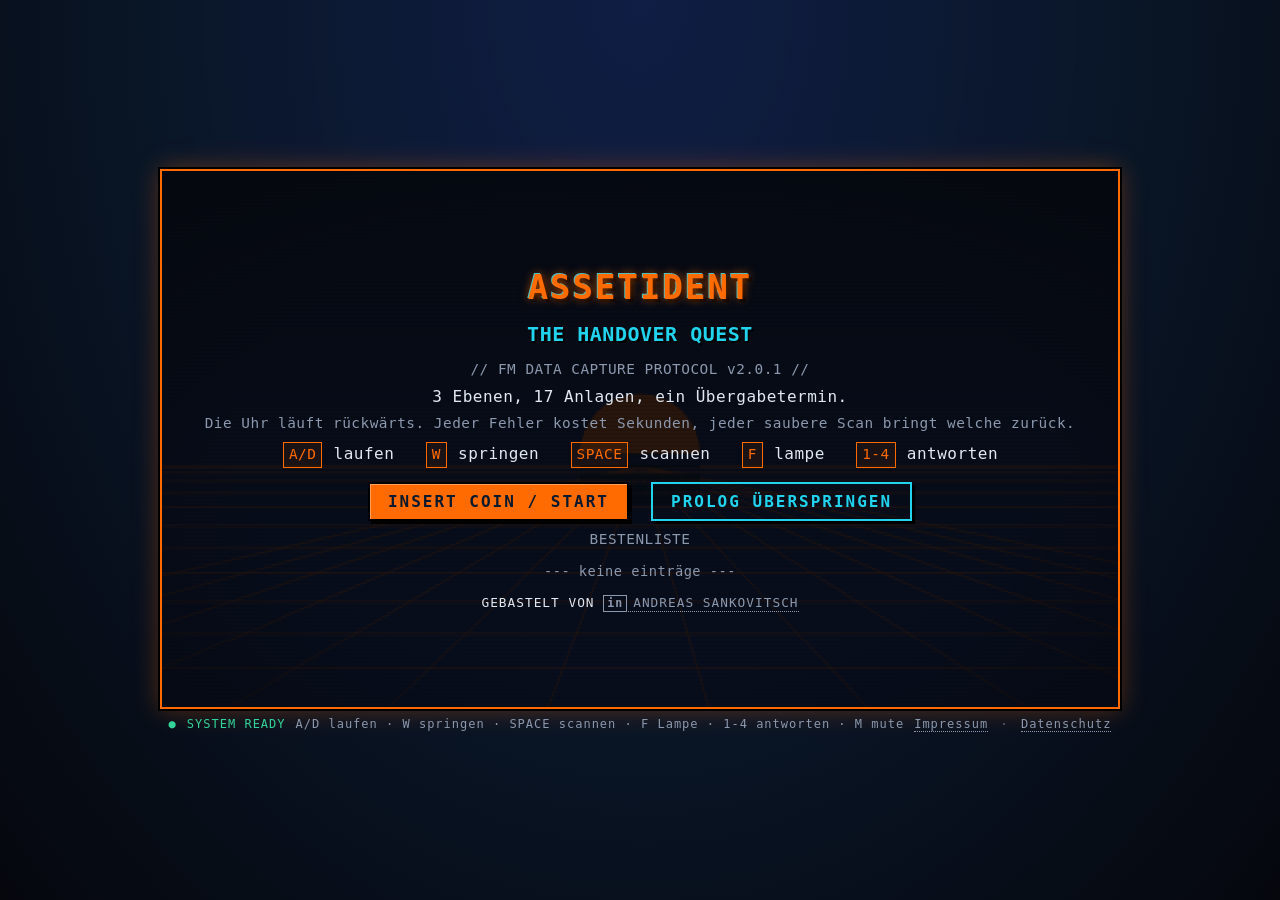
<file: index.html>
<!DOCTYPE html>
<html lang="de">
<head>
  <meta charset="UTF-8" />
  <meta name="viewport" content="width=device-width, initial-scale=1.0, maximum-scale=1.0, user-scalable=no" />
  <meta name="description" content="AssetIdent: The Handover Quest - 80s Retro-Arcade zum Handover Gap im Facility Management. Typenschilder, Prüffristen, DIN 276, ESG - gegen die Uhr." />
  <title>AssetIdent: The Handover Quest</title>

  <!-- ══════════════════════════════════════════════════════════════════════
       HIER EINTRAGEN, BEVOR DAS SPIEL ONLINE GEHT
       ──────────────────────────────────────────────────────────────────────
       1. ASSETIDENT_LANDING  Ziel des "ASSETIDENT LIVE ANSEHEN"-Buttons im
          Abschlussbildschirm. Das ist der einzige Conversion-Punkt des ganzen
          Spiels — steht hier die Beispiel-Domain, verpufft die Kampagne.
       2. OG_URL unten        die öffentliche Adresse des Spiels (für Vorschau-
          karten in LinkedIn/Slack/WhatsApp).
       ══════════════════════════════════════════════════════════════════════ -->
  <script>
    window.ASSETIDENT_LANDING = "https://assetident.example.com";  // ← ÄNDERN
    // Optional: Analytics-Endpunkt, der alle Spielereignisse per POST bekommt.
    // window.ASSETIDENT_API = "https://api.deine-domain.de/v1/game/events";
  </script>

  <!-- Vorschaukarte beim Teilen (LinkedIn, Slack, WhatsApp, X) -->
  <meta property="og:type" content="website" />
  <meta property="og:site_name" content="AssetIdent" />
  <meta property="og:title" content="AssetIdent: The Handover Quest" />
  <meta property="og:description" content="Typenschilder im Dunkeln, verbaute Anlagen, DIN 276 unter Zeitdruck — das Retro-Arcade-Spiel zum Handover Gap im Facility Management." />
  <meta property="og:image" content="og-image.png" />
  <meta property="og:image:width" content="1200" />
  <meta property="og:image:height" content="630" />
  <meta property="og:locale" content="de_DE" />
  <meta name="twitter:card" content="summary_large_image" />
  <meta name="twitter:title" content="AssetIdent: The Handover Quest" />
  <meta name="twitter:description" content="Schaffst du die Übergabe, bevor der Termin dich schafft? 3 Ebenen, 17 Anlagen, eine Uhr, die rückwärts läuft." />
  <meta name="twitter:image" content="og-image.png" />
  <!-- Favicon als Inline-SVG: keine zusätzliche Datei, kein zusätzlicher Request,
       scharf in jeder Größe. Synthwave-Sonne über dem Raster, wie im Titelbild. -->
  <link rel="icon" href="data:image/svg+xml,%3Csvg xmlns='http://www.w3.org/2000/svg' viewBox='0 0 32 32'%3E%3Crect width='32' height='32' rx='6' fill='%230B192C'/%3E%3Cpath d='M6 19a10 10 0 0 1 20 0z' fill='%23FF6B00'/%3E%3Cg fill='%230B192C'%3E%3Crect x='6' y='13' width='20' height='1'/%3E%3Crect x='6' y='15.5' width='20' height='1.5'/%3E%3C/g%3E%3Cg stroke='%2322D3EE' stroke-width='1.4' fill='none'%3E%3Cpath d='M4 22h24'/%3E%3Cpath d='M8 26h4M20 26h4'/%3E%3C/g%3E%3C/svg%3E" />
  <meta name="theme-color" content="#0B192C" />

  <!-- Der Versionsparameter ist nur noch ein Sicherheitsnetz, nicht mehr die
       eigentliche Absicherung: nginx lässt bundle.js und style.css seit v2.0.1 bei
       jedem Aufruf per ETag gegenprüfen (siehe nginx.conf). Vorher waren sie ein
       Jahr lang `immutable` — und genau einmal vergessen, das ?v= mitzuziehen,
       reichte, damit wiederkehrende Besucher dauerhaft die alte Fassung sahen.
       Mitzählen schadet trotzdem nicht: es macht einen Release im Netzwerk-Tab
       sichtbar und umgeht notfalls einen bereits vergifteten Cache-Eintrag. -->
  <link rel="stylesheet" href="style.css?v=2.0.1" />
  <!-- No external fonts: built-in monospace mimics 8-bit terminal feel (zero runtime CDN requests). -->
</head>
<body>
  <!--
    AssetIdent: The Handover Quest  v2.0
    Embeddable, dependency-free 80s retro arcade game.

    URL params supported:
      ?utm_source=linkedin&utm_campaign=handover
      ?hs=0       -> reset local highscore
      ?debug=1    -> console event log + window.AssetIdent._dev
      ?api=<url>  -> POST analytics endpoint
  -->

  <div id="at-game-root">
    <div id="at-stage">
      <canvas id="at-canvas" width="480" height="270" aria-label="AssetIdent The Handover Quest game"></canvas>

      <!-- CRT scanline + vignette overlay -->
      <div id="at-crt-overlay" aria-hidden="true"></div>

      <!-- HUD -->
      <div id="at-hud" class="at-hud" aria-live="polite">
        <div class="at-hud-cell"><span class="at-label">EBENE</span><span id="at-level">01/03</span></div>
        <div class="at-hud-cell"><span class="at-label">SCORE</span><span id="at-score">000000</span></div>
        <div class="at-hud-cell"><span class="at-label">DATEN</span><span id="at-data">0/17</span></div>
        <div class="at-hud-cell"><span class="at-label">QUALITÄT</span><span id="at-qual">100%</span></div>
        <div class="at-hud-cell at-hud-cell--time"><span class="at-label">ÜBERGABE IN</span><span id="at-time">0:00</span></div>
      </div>

      <!-- Full-screen overlays (title / briefing / task / report) -->
      <div id="at-overlay" class="at-overlay at-overlay--visible">
        <div class="at-panel" id="at-panel-content"><!-- filled by JS --></div>
      </div>

      <!-- Touch controls (auto-shown on touch devices) -->
      <div id="at-touch" class="at-touch" aria-hidden="true">
        <div class="at-dpad">
          <div class="at-tgroup">
            <button class="at-tbtn" data-key="left" aria-label="Nach links">&#9664;</button>
            <button class="at-tbtn" data-key="right" aria-label="Nach rechts">&#9654;</button>
          </div>
          <div class="at-tgroup">
            <button class="at-tbtn at-tbtn--lamp" data-key="lamp" aria-label="Lampe">&#128161;</button>
            <button class="at-tbtn" data-key="jump" aria-label="Springen">&#9650;</button>
            <button class="at-tbtn at-tbtn--scan" data-key="scan" aria-label="Scannen">SCAN</button>
          </div>
        </div>
      </div>
    </div>

    <div id="at-footer" class="at-footer">
      <span class="at-blink">&#9679;</span>
      <span id="at-status">SYSTEM READY</span>
      <span class="at-footer-hint">A/D laufen &middot; W springen &middot; SPACE scannen &middot; F Lampe &middot; 1-4 antworten &middot; M mute</span>
      <!--
        Pflichtangaben. Die Seite ist trotz Spielcharakter geschäftsmäßig im Sinne
        von § 5 DDG: sie bewirbt ein Produkt, trägt einen CTA auf die Produktseite
        und wertet UTM-Kampagnenparameter aus. Deshalb hier, in der Fußzeile —
        sichtbar in jedem Spielzustand, nicht hinter einem Menü ("ständig verfügbar
        und unmittelbar erreichbar"). Absichtlich NICHT im mobilen Media-Query
        ausgeblendet, anders als die Steuerungshinweise.
      -->
      <span class="at-legal">
        <a href="https://bau-rockstars.de/impressum/" target="_blank" rel="noopener noreferrer">Impressum</a>
        <span class="at-legal-sep">&middot;</span>
        <a href="https://bau-rockstars.de/datenschutzerklaerung/" target="_blank" rel="noopener noreferrer">Datenschutz</a>
      </span>
    </div>
  </div>

  <script src="bundle.js?v=2.0.1"></script>
</body>
</html>
</file>
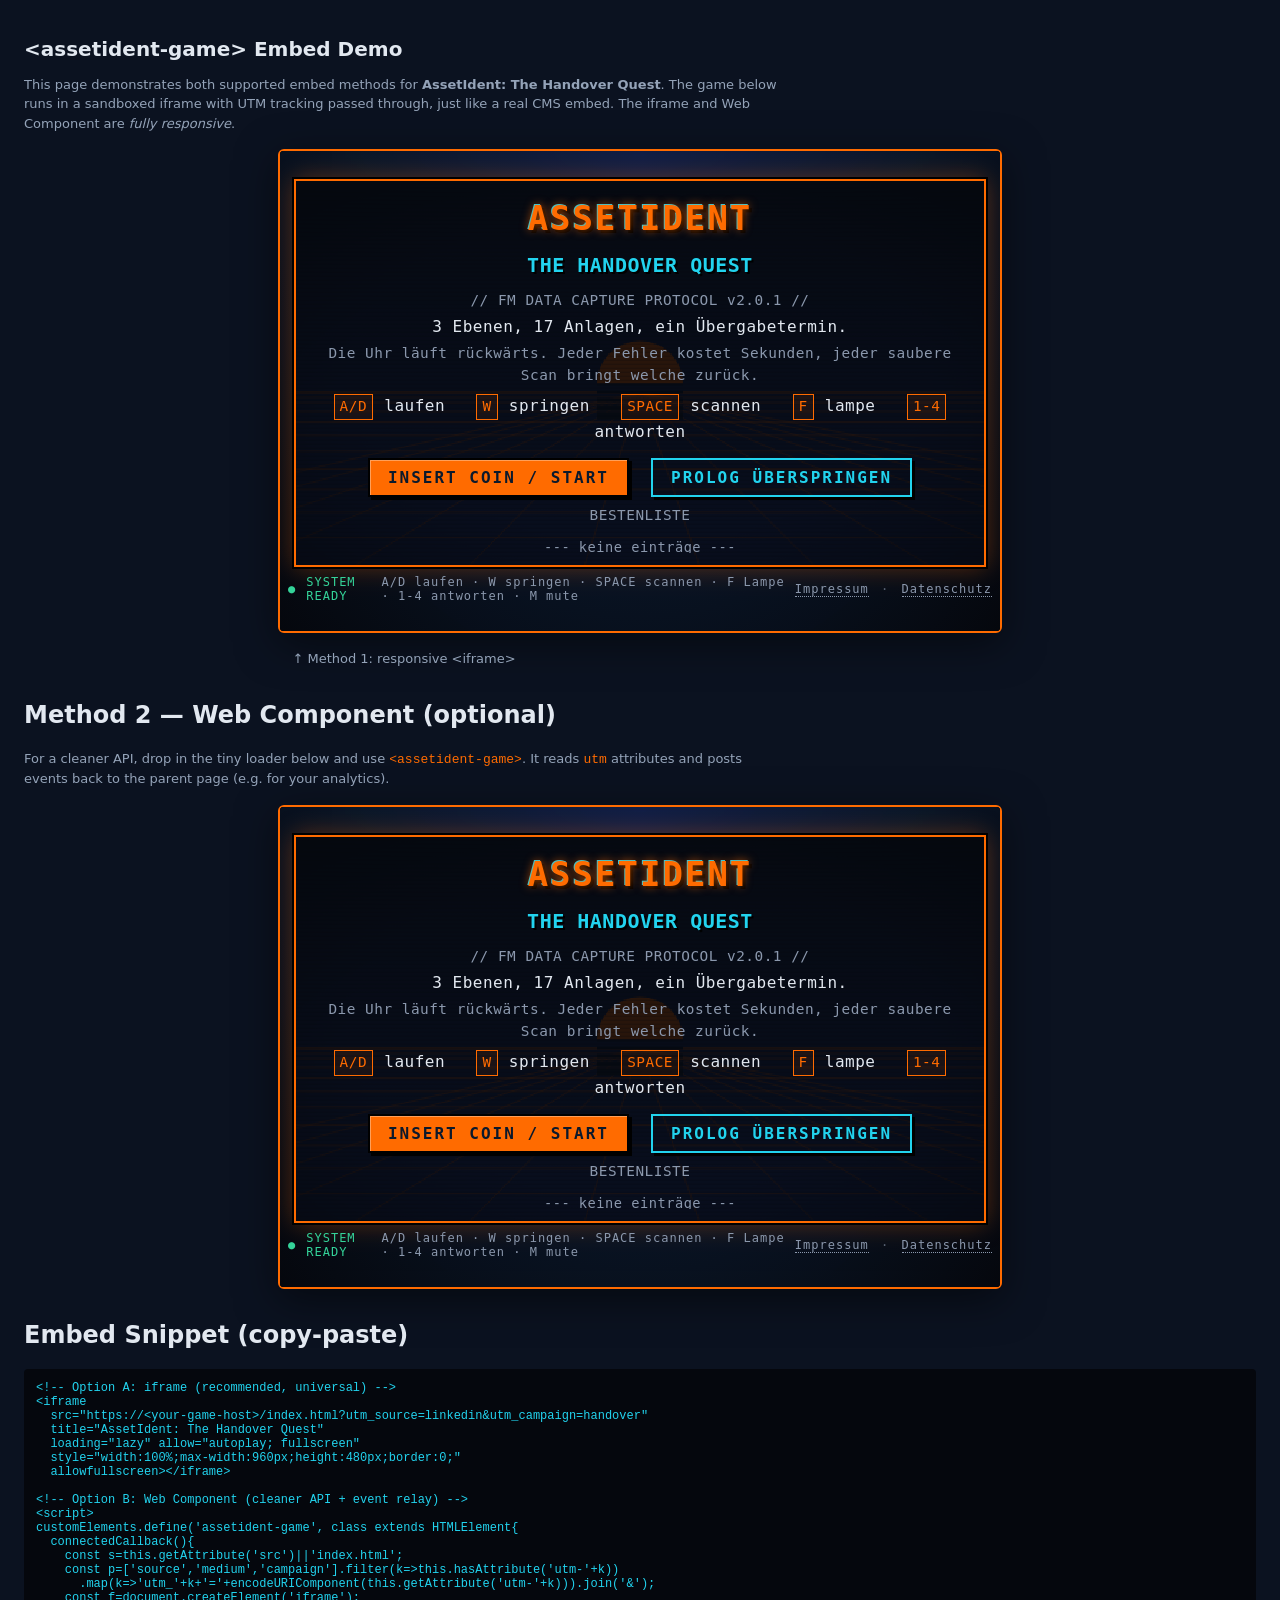
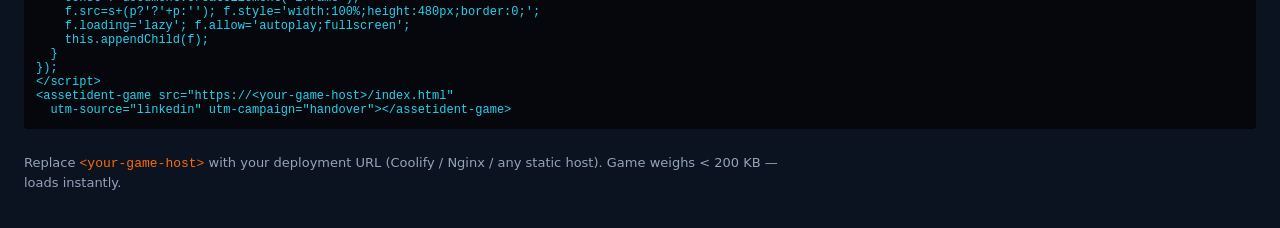
<file: embed.html>
<!DOCTYPE html>
<html lang="en">
<head>
  <meta charset="UTF-8" />
  <meta name="viewport" content="width=device-width, initial-scale=1.0" />
  <title>AssetIdent Game — Embed Demo</title>
  <style>
    body {
      font-family: -apple-system, system-ui, sans-serif;
      background: #0b1220; color: #e2e8f0; margin: 0; padding: 24px;
    }
    h1 { font-size: 20px; }
    .note { color: #94a3b8; font-size: 13px; max-width: 760px; line-height: 1.5; }
    .wrap {
      max-width: 720px; margin: 16px auto; border: 2px solid #FF6B00;
      border-radius: 6px; overflow: hidden; box-shadow: 0 10px 40px rgba(0,0,0,0.5);
    }
    pre { background: #05070D; color: #22D3EE; padding: 12px; border-radius: 4px; overflow:auto; font-size: 12px; }
    code { color: #FF6B00; }
  </style>
</head>
<body>
  <h1>&lt;assetident-game&gt; Embed Demo</h1>
  <p class="note">
    This page demonstrates both supported embed methods for
    <strong>AssetIdent: The Handover Quest</strong>. The game below runs in a
    sandboxed iframe with UTM tracking passed through, just like a real CMS
    embed. The iframe and Web Component are <em>fully responsive</em>.
  </p>

  <!-- ====================================================================
       METHOD 1 — standard responsive iframe (works everywhere: WordPress,
       Webflow, custom HTML, Mailchimp landing pages, etc.)
       ==================================================================== -->
  <div class="wrap">
    <iframe
      src="index.html?utm_source=demo&utm_medium=embed&utm_campaign=handover"
      title="AssetIdent: The Handover Quest"
      loading="lazy"
      allow="autoplay; fullscreen"
      style="width:100%; height:480px; border:0; display:block; background:#000;"
      allowfullscreen></iframe>
  </div>

  <p class="note" style="text-align:center">↑ Method 1: responsive &lt;iframe&gt;</p>

  <h2 style="margin-top:32px">Method 2 — Web Component (optional)</h2>
  <p class="note">
    For a cleaner API, drop in the tiny loader below and use
    <code>&lt;assetident-game&gt;</code>. It reads <code>utm</code> attributes
    and posts events back to the parent page (e.g. for your analytics).
  </p>

  <!-- Loader turns <assetident-game> into a managed iframe -->
  <script>
    (function () {
      customElements.define("assetident-game", class extends HTMLElement {
        connectedCallback() {
          const src = this.getAttribute("src") || "index.html";
          const params = ["source", "medium", "campaign", "content", "term"]
            .filter(k => this.hasAttribute("utm-" + k))
            .map(k => "utm_" + k + "=" + encodeURIComponent(this.getAttribute("utm-" + k)))
            .join("&");
          const url = src + (params ? "?" + params : "");
          const frame = document.createElement("iframe");
          frame.src = url;
          frame.title = "AssetIdent: The Handover Quest";
          frame.loading = "lazy";
          frame.allow = "autoplay; fullscreen";
          frame.style.cssText = "width:100%;height:480px;border:0;display:block;background:#000;";
          // relay game events (window.assetIdentEvents) to parent for analytics
          frame.addEventListener("load", () => {
            try {
              const arr = frame.contentWindow.assetIdentEvents || [];
              console.log("[assetident-game] events so far:", arr);
            } catch (e) {}
          });
          this.appendChild(frame);
        }
      });
    })();
  </script>

  <!-- This renders another full game instance via the component -->
  <div class="wrap">
    <assetident-game
      src="index.html"
      utm-source="webflow"
      utm-medium="webcomponent"
      utm-campaign="handover">
    </assetident-game>
  </div>

  <h2 style="margin-top:32px">Embed Snippet (copy-paste)</h2>
  <pre>&lt;!-- Option A: iframe (recommended, universal) --&gt;
&lt;iframe
  src="https://&lt;your-game-host&gt;/index.html?utm_source=linkedin&amp;utm_campaign=handover"
  title="AssetIdent: The Handover Quest"
  loading="lazy" allow="autoplay; fullscreen"
  style="width:100%;max-width:960px;height:480px;border:0;"
  allowfullscreen&gt;&lt;/iframe&gt;

&lt;!-- Option B: Web Component (cleaner API + event relay) --&gt;
&lt;script&gt;
customElements.define('assetident-game', class extends HTMLElement{
  connectedCallback(){
    const s=this.getAttribute('src')||'index.html';
    const p=['source','medium','campaign'].filter(k=&gt;this.hasAttribute('utm-'+k))
      .map(k=&gt;'utm_'+k+'='+encodeURIComponent(this.getAttribute('utm-'+k))).join('&amp;');
    const f=document.createElement('iframe');
    f.src=s+(p?'?'+p:''); f.style='width:100%;height:480px;border:0;';
    f.loading='lazy'; f.allow='autoplay;fullscreen';
    this.appendChild(f);
  }
});
&lt;/script&gt;
&lt;assetident-game src="https://&lt;your-game-host&gt;/index.html"
  utm-source="linkedin" utm-campaign="handover"&gt;&lt;/assetident-game&gt;</pre>

  <p class="note" style="margin-top:24px">
    Replace <code>&lt;your-game-host&gt;</code> with your deployment URL
    (Coolify / Nginx / any static host). Game weighs &lt; 200 KB — loads instantly.
  </p>
</body>
</html>
</file>
<file: style.css>
/* ============================================================
   AssetIdent: The Handover Quest  -  Retro 80s CRT styling
   Palette: #0B192C / #1E3A8A (deep blues), #FF6B00 (orange)
   ============================================================ */

:root {
  --at-bg:        #0B192C;
  --at-bg2:       #1E3A8A;
  --at-orange:    #FF6B00;
  --at-orange-d:  #C24E00;
  --at-cyan:      #22D3EE;
  --at-green:     #34D399;
  --at-red:       #EF4444;
  --at-text:      #E2E8F0;
  --at-dim:       #8b98ad;
  --at-pixel:     Consolas, "DejaVu Sans Mono", "Liberation Mono", Menlo,
                  "Lucida Console", monospace;
}

* { box-sizing: border-box; }

html, body {
  margin: 0;
  padding: 0;
  background: #05070D;
  color: var(--at-text);
  font-family: var(--at-pixel);
  overflow: hidden;
  height: 100%;
  /* The retro pixel look now comes from the real bitmap font on the canvas, so the
     DOM panels are allowed to be smooth and readable instead of hard-aliased. */
  -webkit-font-smoothing: antialiased;
  text-rendering: optimizeLegibility;
  -webkit-tap-highlight-color: transparent;
  user-select: none;
  -webkit-user-select: none;
}

#at-game-root {
  position: fixed;
  inset: 0;
  display: flex;
  flex-direction: column;
  align-items: center;
  justify-content: center;
  gap: 8px;
  padding: 8px;
  background:
    radial-gradient(ellipse at 50% 0%, rgba(30, 58, 138, 0.45) 0%, rgba(11, 25, 44, 0.85) 55%, #05070D 100%);
}

/* ---- Stage / canvas wrapper ---- */
#at-stage {
  position: relative;
  width: min(96vw, 96vh * (480 / 270));
  aspect-ratio: 480 / 270;
  max-width: 960px;
  background: #000;
  border: 2px solid var(--at-orange);
  box-shadow:
    0 0 0 2px #000,
    0 0 24px rgba(255, 107, 0, 0.35),
    inset 0 0 32px rgba(0, 0, 0, 0.8);
  overflow: hidden;
}

#at-canvas {
  display: block;
  width: 100%;
  height: 100%;
  image-rendering: pixelated;
  image-rendering: crisp-edges;
  background: var(--at-bg);
}

/* CRT scanlines + vignette */
#at-crt-overlay {
  position: absolute;
  inset: 0;
  pointer-events: none;
  background:
    repeating-linear-gradient(
      to bottom,
      rgba(0, 0, 0, 0) 0px,
      rgba(0, 0, 0, 0) 2px,
      rgba(0, 0, 0, 0.18) 3px,
      rgba(0, 0, 0, 0.18) 4px
    ),
    radial-gradient(ellipse at center, rgba(0,0,0,0) 60%, rgba(0,0,0,0.55) 100%);
  mix-blend-mode: multiply;
  z-index: 5;
}

/* ---- HUD ---- */
.at-hud {
  position: absolute;
  top: 6px; left: 6px; right: 6px;
  display: flex;
  justify-content: space-between;
  gap: 6px;
  font-size: clamp(9px, 2.3vw, 14px);
  font-weight: bold;
  letter-spacing: 0.5px;
  text-shadow: 1px 1px 0 #000, 2px 2px 0 rgba(0,0,0,0.6);
  z-index: 6;
  pointer-events: none;
}
.at-hud-cell {
  background: rgba(11, 25, 44, 0.7);
  border: 1px solid var(--at-orange-d);
  padding: 2px 6px;
  display: flex;
  flex-direction: column;
  align-items: center;
  min-width: 52px;
  line-height: 1.1;
}
.at-label { color: var(--at-cyan); font-size: 0.8em; font-weight: normal; }
#at-level, #at-score, #at-data, #at-qual, #at-time { color: var(--at-orange); font-weight: bold; }
.at-hud-cell--time { border-color: var(--at-orange); min-width: 68px; }

/* ---- Overlays (title / win / classification) ---- */
.at-overlay {
  position: absolute;
  inset: 0;
  display: none;
  align-items: center;
  justify-content: center;
  background: rgba(5, 7, 13, 0.86);
  z-index: 8;
  text-align: center;
  padding: 12px;
}
.at-overlay--visible { display: flex; }

.at-panel {
  max-width: 94%;
  font-size: clamp(11px, 2.8vw, 16px);
  line-height: 1.5;
  letter-spacing: 0.5px;
  /* Die Bühne ist starr 16:9, ihre Höhe hängt also an der Breite. Gemessen bei
     500 px Layoutbreite: Bühne 480x270, Panel 425x242 — der Titelinhalt braucht
     313 px. Ohne das hier wurde er oben und unten abgeschnitten, samt Titel und
     Startknopf. Horizontal gibt es keinen Überlauf (nachgemessen), overflow-x
     bleibt trotzdem hidden, damit overflow-y kein Scrollen quer erlaubt. */
  max-height: 100%;
  overflow-y: auto;
  overflow-x: hidden;
  overscroll-behavior: contain;
  min-width: 0;
}
.at-panel h1 {
  font-size: clamp(16px, 5.2vw, 34px);
  margin: 0 0 4px;
  color: var(--at-orange);
  text-shadow:
    0 0 10px rgba(255, 107, 0, 0.7),
    3px 3px 0 #000,
    -1px -1px 0 var(--at-cyan);
  letter-spacing: 2px;
  animation: at-glow 1.6s ease-in-out infinite alternate;
}
.at-panel h2 {
  font-size: clamp(12px, 3.4vw, 20px);
  margin: 6px 0 10px;
  color: var(--at-cyan);
  text-shadow: 2px 2px 0 #000;
}
.at-panel p { margin: 4px 0; color: var(--at-text); }
.at-panel .at-dim { color: var(--at-dim); font-size: 0.9em; }
.at-panel .at-orange { color: var(--at-orange); }
.at-panel .at-green  { color: var(--at-green); }
.at-panel .at-cyan   { color: var(--at-cyan); }
.at-panel .at-red    { color: var(--at-red); }
.at-panel .at-yellow { color: #FACC15; }
.at-tiny { font-size: 0.85em; line-height: 1.45; }
.at-h1-fail { color: var(--at-red) !important; }

/* Long panels: the content scrolls, the action row stays pinned. Without this the
   "next" button and the CTA slip below the fold of a 16:9 stage on small windows. */
.at-panel--task { max-height: 100%; overflow-y: auto; overscroll-behavior: contain; }
.at-panel--report {
  max-height: 100%;
  display: flex;
  flex-direction: column;
  width: 100%;
}
.at-rep-body {
  flex: 1 1 auto;
  min-height: 0;
  overflow-y: auto;
  overscroll-behavior: contain;
  padding-right: 4px;
}
.at-rep-foot {
  flex: 0 0 auto;
  border-top: 1px solid var(--at-orange-d);
  margin-top: 6px;
  padding-top: 2px;
}
.at-rep-foot .at-btn { margin-top: 8px; }
.at-rep-body::-webkit-scrollbar { width: 6px; }
.at-rep-body::-webkit-scrollbar-thumb { background: var(--at-orange-d); }
.at-rep-body::-webkit-scrollbar-track { background: rgba(255,255,255,0.05); }

.at-keys {
  display: inline-block;
  border: 1px solid var(--at-orange);
  padding: 1px 5px;
  margin: 0 1px;
  color: var(--at-orange);
  background: rgba(255, 107, 0, 0.08);
  font-size: 0.9em;
}

.at-btn {
  font-family: var(--at-pixel);
  font-size: clamp(11px, 3vw, 16px);
  letter-spacing: 2px;
  color: #0B192C;
  background: var(--at-orange);
  border: 2px solid #000;
  box-shadow: 3px 3px 0 #000, inset 1px 1px 0 rgba(255,255,255,0.35);
  padding: 8px 18px;
  margin: 10px 6px 0;
  cursor: pointer;
  text-transform: uppercase;
  font-weight: bold;
  transition: transform 0.05s;
  text-decoration: none;          /* the CTA is an <a> — no underline */
  display: inline-block;
}
.at-btn:hover { background: var(--at-cyan); }
.at-btn:active { transform: translate(3px, 3px); box-shadow: 0 0 0 #000; }
.at-btn--ghost {
  background: transparent;
  color: var(--at-cyan);
  box-shadow: 3px 3px 0 #000;
  border-color: var(--at-cyan);
}
.at-btn--ghost:hover { background: rgba(34, 211, 238, 0.12); color: var(--at-cyan); }

/* ============================================================
   Knowledge-task terminal (DIN 276 / Zähler / Prüffrist / ESG)
   ============================================================ */
.at-terminal {
  border: 2px solid var(--at-orange);
  background: rgba(11, 25, 44, 0.96);
  padding: 8px 12px 10px;
  box-shadow: 4px 4px 0 #000;
  text-align: left;
}
.at-term-head { font-size: 0.85em; margin-bottom: 3px; }
.at-terminal h2 { margin: 2px 0 6px; text-align: left; }
.at-ask { margin: 8px 0 6px !important; color: var(--at-orange) !important; }

/* AI-extracted nameplate fields */
.at-fields {
  display: grid;
  grid-template-columns: 1fr 1fr;
  gap: 1px 14px;
  font-size: 0.9em;
  border-left: 2px solid var(--at-cyan);
  padding-left: 8px;
  margin: 4px 0 6px;
}
.at-fields > div { display: flex; justify-content: space-between; gap: 8px; }

/* answer options */
.at-opts { display: grid; grid-template-columns: 1fr 1fr; gap: 5px; }
.at-opts--2 { grid-template-columns: 1fr 1fr; }
.at-opt {
  font-family: var(--at-pixel);
  font-size: clamp(11px, 2.5vw, 14px);
  text-align: left;
  color: var(--at-text);
  background: rgba(30, 58, 138, 0.35);
  border: 1px solid var(--at-cyan);
  box-shadow: 2px 2px 0 #000;
  padding: 6px 8px;
  cursor: pointer;
  letter-spacing: 0.5px;
}
.at-opt b { color: var(--at-orange); margin-right: 5px; }
.at-opt:hover { background: var(--at-cyan); color: #0B192C; }
.at-opt:hover b { color: #0B192C; }
.at-opt:active { transform: translate(2px, 2px); box-shadow: 0 0 0 #000; }

.at-timer-bar {
  height: 6px; width: 100%;
  background: #1b2a44; margin-top: 8px;
  border: 1px solid var(--at-orange-d);
  overflow: hidden;
}
.at-timer-fill {
  height: 100%; width: 100%;
  background: linear-gradient(90deg, var(--at-orange), var(--at-cyan));
}

/* meter digit rolls */
.at-meter {
  display: flex; align-items: center; gap: 2px;
  margin: 6px 0; justify-content: center;
}
.at-roll {
  background: #0B0F18; color: #E2E8F0;
  border: 1px solid #6b82a8;
  font-size: clamp(14px, 4vw, 22px);
  width: 1.1em; text-align: center;
  box-shadow: inset 0 -3px 6px rgba(0,0,0,0.7), inset 0 3px 4px rgba(255,255,255,0.12);
}
.at-roll--red { background: #7f1d1d; border-color: var(--at-red); }
.at-unit { color: var(--at-cyan); margin-left: 6px; font-size: 0.9em; }

/* inspection sticker */
.at-plate {
  display: inline-flex; flex-direction: column; align-items: center;
  border: 3px solid #0B192C;
  background: repeating-conic-gradient(#FACC15 0% 25%, #f59e0b 0% 50%) 50% / 12px 12px;
  color: #0B192C;
  padding: 4px 14px; margin: 6px auto; border-radius: 50%;
  min-width: 108px;
}
.at-plate-top, .at-plate-bot { font-size: 0.62em; letter-spacing: 0; }
.at-plate-date { font-size: 1.5em; font-weight: bold; letter-spacing: 1px; }

/* the "why" toast — the educational payload */
.at-explain {
  border: 2px solid var(--at-cyan);
  background: rgba(11, 25, 44, 0.97);
  box-shadow: 4px 4px 0 #000;
  padding: 12px 16px;
  max-width: 30em;
}
.at-explain--ok  { border-color: var(--at-green); }
.at-explain--ok h2 { color: var(--at-green); }
.at-explain--bad { border-color: var(--at-red); }
.at-explain--bad h2 { color: var(--at-red); }

/* ============================================================
   Prologue: manual typing
   ============================================================ */
.at-serial {
  font-size: clamp(18px, 6vw, 34px);
  letter-spacing: 4px;
  background: #000;
  border: 2px solid var(--at-orange);
  padding: 6px 12px;
  margin: 8px auto;
  display: inline-block;
}
.at-serial .at-s-ok   { color: var(--at-green); }
.at-serial .at-s-cur  { color: var(--at-orange); animation: at-blink 0.6s steps(2) infinite; }
.at-serial .at-s-todo { color: #334155; }
.at-shake { animation: at-shake 0.18s linear 2; border-color: var(--at-red) !important; }

/* the nameplate the player copies from — must stay legible at every size */
.at-np {
  display: inline-block;
  background: linear-gradient(160deg, #9aa1ad 0%, #7b828f 55%, #656c78 100%);
  border: 3px solid #4a5058;
  box-shadow: inset 0 0 0 2px #b6bcc6, 3px 3px 0 #000;
  color: #10151f;
  padding: 6px 14px;
  margin: 8px auto 4px;
  text-align: left;
  font-size: 0.95em;
  min-width: 15em;
}
.at-np-brand {
  font-weight: bold; letter-spacing: 1.5px;
  border-bottom: 1px solid #4a5058; margin-bottom: 3px; padding-bottom: 2px;
}
.at-np-row { display: flex; justify-content: space-between; gap: 14px; font-size: 0.9em; }
.at-np-sn {
  margin-top: 4px; padding-top: 3px; border-top: 1px solid #4a5058;
  font-weight: bold; letter-spacing: 3px; font-size: 1.15em;
}

.at-btn--sm { font-size: 0.8em !important; padding: 4px 10px !important; margin-top: 4px !important; }

/* ============================================================
   Kontakt-Credit — bewusst zurückhaltend: kein Button, keine
   Konkurrenz zum eigentlichen CTA. Erst beim Hovern wird er hell.
   ============================================================ */
.at-creditline {
  margin-top: 10px !important;
  font-size: 0.8em;
  color: var(--at-dim);
  letter-spacing: 1px;
}
.at-credit {
  color: var(--at-dim);
  text-decoration: none;
  border-bottom: 1px dotted currentColor;
  padding-bottom: 1px;
  white-space: nowrap;
  transition: color 0.12s;
}
.at-credit:hover, .at-credit:focus-visible {
  color: var(--at-cyan);
  border-bottom-style: solid;
}
/* LinkedIn-Kürzel als kleine Terminal-Kachel statt fremdem Markenlogo */
.at-in {
  display: inline-block;
  border: 1px solid currentColor;
  padding: 0 3px;
  margin-right: 6px;
  font-size: 0.9em;
  line-height: 1.3;
  text-transform: lowercase;
  font-weight: bold;
}
.at-credit:hover .at-in { background: var(--at-cyan); color: #0B192C; }

.at-keypad {
  display: grid; grid-template-columns: repeat(5, 1fr);
  gap: 5px; max-width: 260px; margin: 8px auto 0;
}
.at-key {
  font-family: var(--at-pixel); font-size: 18px; font-weight: bold;
  color: var(--at-orange); background: rgba(11,25,44,0.9);
  border: 2px solid var(--at-orange-d); box-shadow: 2px 2px 0 #000;
  padding: 8px 0; cursor: pointer; touch-action: manipulation;
}
.at-key:active { background: var(--at-orange); color: #0B192C; }

/* ============================================================
   Briefing / level complete / report
   ============================================================ */
.at-brief-grid {
  display: grid; grid-template-columns: repeat(3, 1fr);
  gap: 8px; margin: 10px 0 4px;
  font-size: 0.85em;
  border-top: 1px solid var(--at-orange-d);
  border-bottom: 1px solid var(--at-orange-d);
  padding: 6px 0;
}

.at-rankrow {
  display: flex; align-items: center; justify-content: center; gap: 14px;
  margin: 8px 0;
}
.at-rankmeta { text-align: left; font-size: 0.88em; }
.at-badge {
  display: inline-block; font-weight: bold;
  border: 2px solid currentColor; padding: 0 5px; margin: 0 5px;
  font-size: 0.85em;
}
.at-badge--big {
  font-size: clamp(28px, 9vw, 56px);
  padding: 2px 16px; margin: 0;
  box-shadow: 4px 4px 0 #000;
}
.at-badge--S { color: #FACC15; text-shadow: 0 0 12px rgba(250,204,21,0.8); }
.at-badge--A { color: var(--at-green); }
.at-badge--B { color: var(--at-cyan); }
.at-badge--C { color: var(--at-orange); }
.at-badge--D { color: var(--at-red); }

.at-cats {
  display: grid; grid-template-columns: 1fr 1fr;
  gap: 2px 16px; font-size: 0.88em; text-align: left;
  margin: 4px 0 8px;
}
.at-cat { display: flex; justify-content: space-between; gap: 6px;
  border-bottom: 1px dotted #1f2b44; }
.at-cat-g { font-weight: bold; min-width: 1.6em; text-align: right; }

.at-report-block {
  border: 1px solid var(--at-orange-d);
  background: rgba(11, 25, 44, 0.6);
  padding: 6px 10px; margin: 8px 0; text-align: left;
}
.at-report-block--bad { border-color: var(--at-red); }
.at-report-block--sell { border-color: var(--at-cyan); }
.at-list { font-size: 0.88em; line-height: 1.5; max-height: 8em; overflow-y: auto; }
.at-list > div { border-bottom: 1px dotted #1f2b44; }

.at-compare {
  display: flex; align-items: center; justify-content: center;
  gap: 10px; font-size: 0.92em; text-align: center; margin: 8px 0;
}
.at-compare > div { flex: 1; }
.at-arrow { flex: 0 0 auto !important; color: var(--at-orange); font-size: 1.6em; }

.at-initials {
  font-size: clamp(18px, 6vw, 30px);
  letter-spacing: 8px;
  color: var(--at-orange);
  background: #000;
  border: 2px solid var(--at-orange);
  padding: 4px 8px;
  text-align: center;
  width: 5.5em;
  margin: 6px auto;
}
.at-hs-list {
  text-align: left;
  display: inline-block;
  margin-top: 6px;
  font-size: 0.95em;
}
.at-hs-list .at-rank { color: var(--at-cyan); display: inline-block; width: 1.6em; }
.at-hs-list .at-sc { color: var(--at-orange); float: right; }

/* ---- Touch controls ---- */
.at-touch { display: none; }
body.at-touch-device .at-touch {
  display: block;
  position: absolute;
  inset: auto 0 -56px 0;
  height: 56px;
  z-index: 7;
}
.at-dpad {
  position: relative;
  width: 100%; height: 100%;
  display: flex;
  justify-content: space-between;
  align-items: center;
  padding: 0 10px;
}
.at-tbtn {
  font-family: var(--at-pixel);
  font-weight: bold;
  color: var(--at-orange);
  background: rgba(11, 25, 44, 0.82);
  border: 2px solid var(--at-orange-d);
  box-shadow: 2px 2px 0 #000;
  width: 46px; height: 46px;
  font-size: 14px;
  cursor: pointer;
  touch-action: manipulation;
  user-select: none;
}
.at-tbtn:active { background: var(--at-orange); color: #0B192C; }
.at-tgroup { display: flex; gap: 6px; }
.at-tbtn--scan { width: auto; padding: 0 16px; color: var(--at-cyan); border-color: var(--at-cyan); }
.at-tbtn--scan:active { background: var(--at-cyan); color: #0B192C; }
.at-tbtn--lamp { width: 40px; color: #FACC15; border-color: #a16207; }
.at-tbtn--lamp:active { background: #FACC15; color: #0B192C; }

/* ---- Footer ---- */
.at-footer {
  display: flex;
  gap: 10px;
  align-items: center;
  font-size: clamp(9px, 1.9vw, 12px);
  letter-spacing: 1px;
  color: var(--at-dim);
  z-index: 6;
}
#at-status { color: var(--at-green); }
.at-footer-hint { color: var(--at-dim); }

/* Pflichtlinks: leise, aber immer da. Werden bewusst nicht mit dem
   Steuerungshinweis zusammen ausgeblendet — sie müssen ständig erreichbar sein. */
.at-legal { color: var(--at-dim); white-space: nowrap; }
.at-legal a {
  color: var(--at-dim);
  text-decoration: none;
  border-bottom: 1px dotted currentColor;
  transition: color 0.12s;
}
.at-legal a:hover, .at-legal a:focus-visible {
  color: var(--at-cyan);
  border-bottom-style: solid;
}
.at-legal-sep { margin: 0 4px; opacity: 0.6; }
.at-blink {
  color: var(--at-green);
  animation: at-blink 1s steps(2) infinite;
}

@keyframes at-glow {
  from { text-shadow: 0 0 6px rgba(255,107,0,0.5), 3px 3px 0 #000, -1px -1px 0 var(--at-cyan); }
  to   { text-shadow: 0 0 16px rgba(255,107,0,0.95), 3px 3px 0 #000, -1px -1px 0 var(--at-cyan); }
}
@keyframes at-blink { 50% { opacity: 0; } }
@keyframes at-shake {
  0%, 100% { transform: translateX(0); }
  25% { transform: translateX(-4px); }
  75% { transform: translateX(4px); }
}

/* Narrow screens: stack the option grid and shrink the HUD */
@media (max-width: 560px) {
  .at-opts, .at-fields, .at-cats { grid-template-columns: 1fr; }
  .at-hud { font-size: 8px; letter-spacing: 0; }
  .at-hud-cell { min-width: 0; padding: 1px 3px; }
  .at-footer-hint { display: none; }
  /* .at-legal bleibt sichtbar — Pflichtangaben müssen ständig erreichbar sein */

  /* Auf der schmalen Bühne zählt jede Zeile: Überschriften und Abstände kleiner,
     damit das Titelpanel möglichst ohne Scrollen hineinpasst. */
  .at-panel { font-size: 11px; line-height: 1.4; }
  .at-panel h1 { font-size: 22px; letter-spacing: 1px; }
  .at-panel h2 { font-size: 14px; margin: 3px 0 5px; }
  .at-panel p { margin: 2px 0; }
  .at-btn { padding: 6px 12px; margin: 6px 3px 0; }
}
</file>
